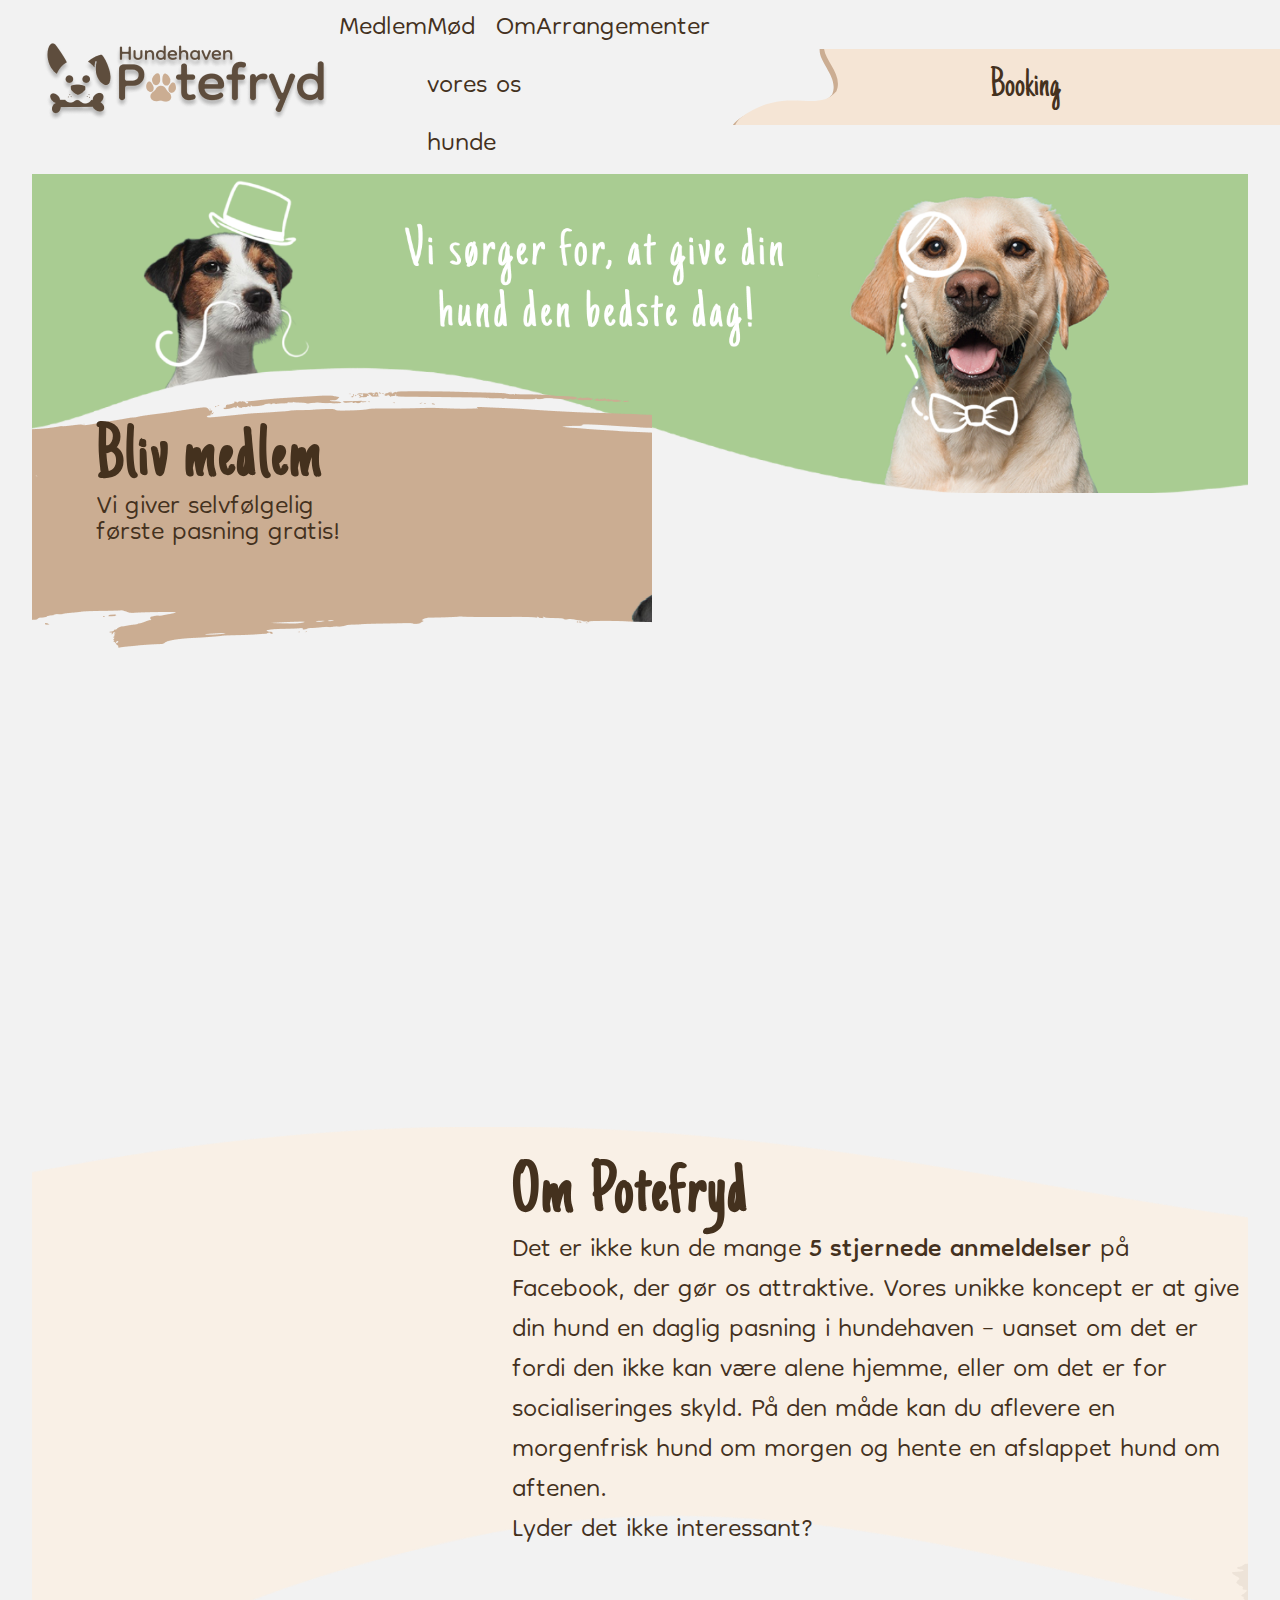
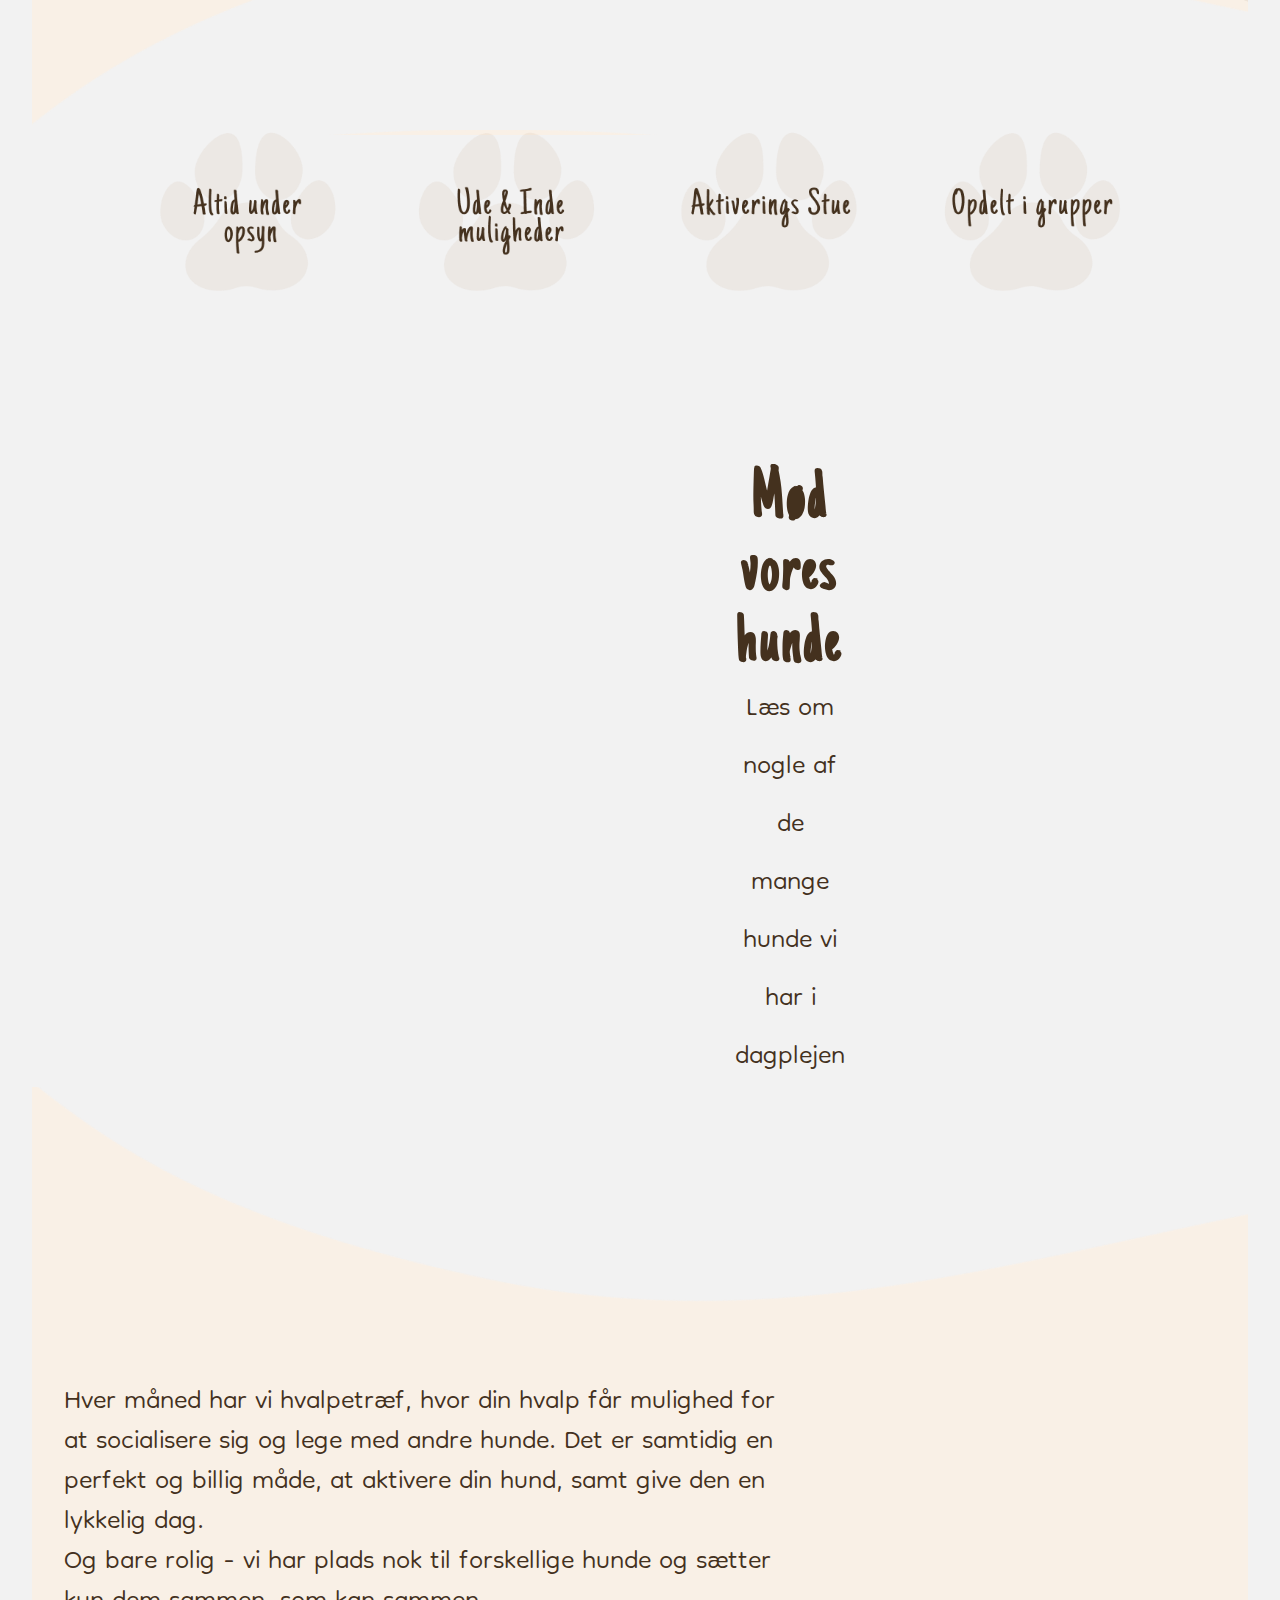
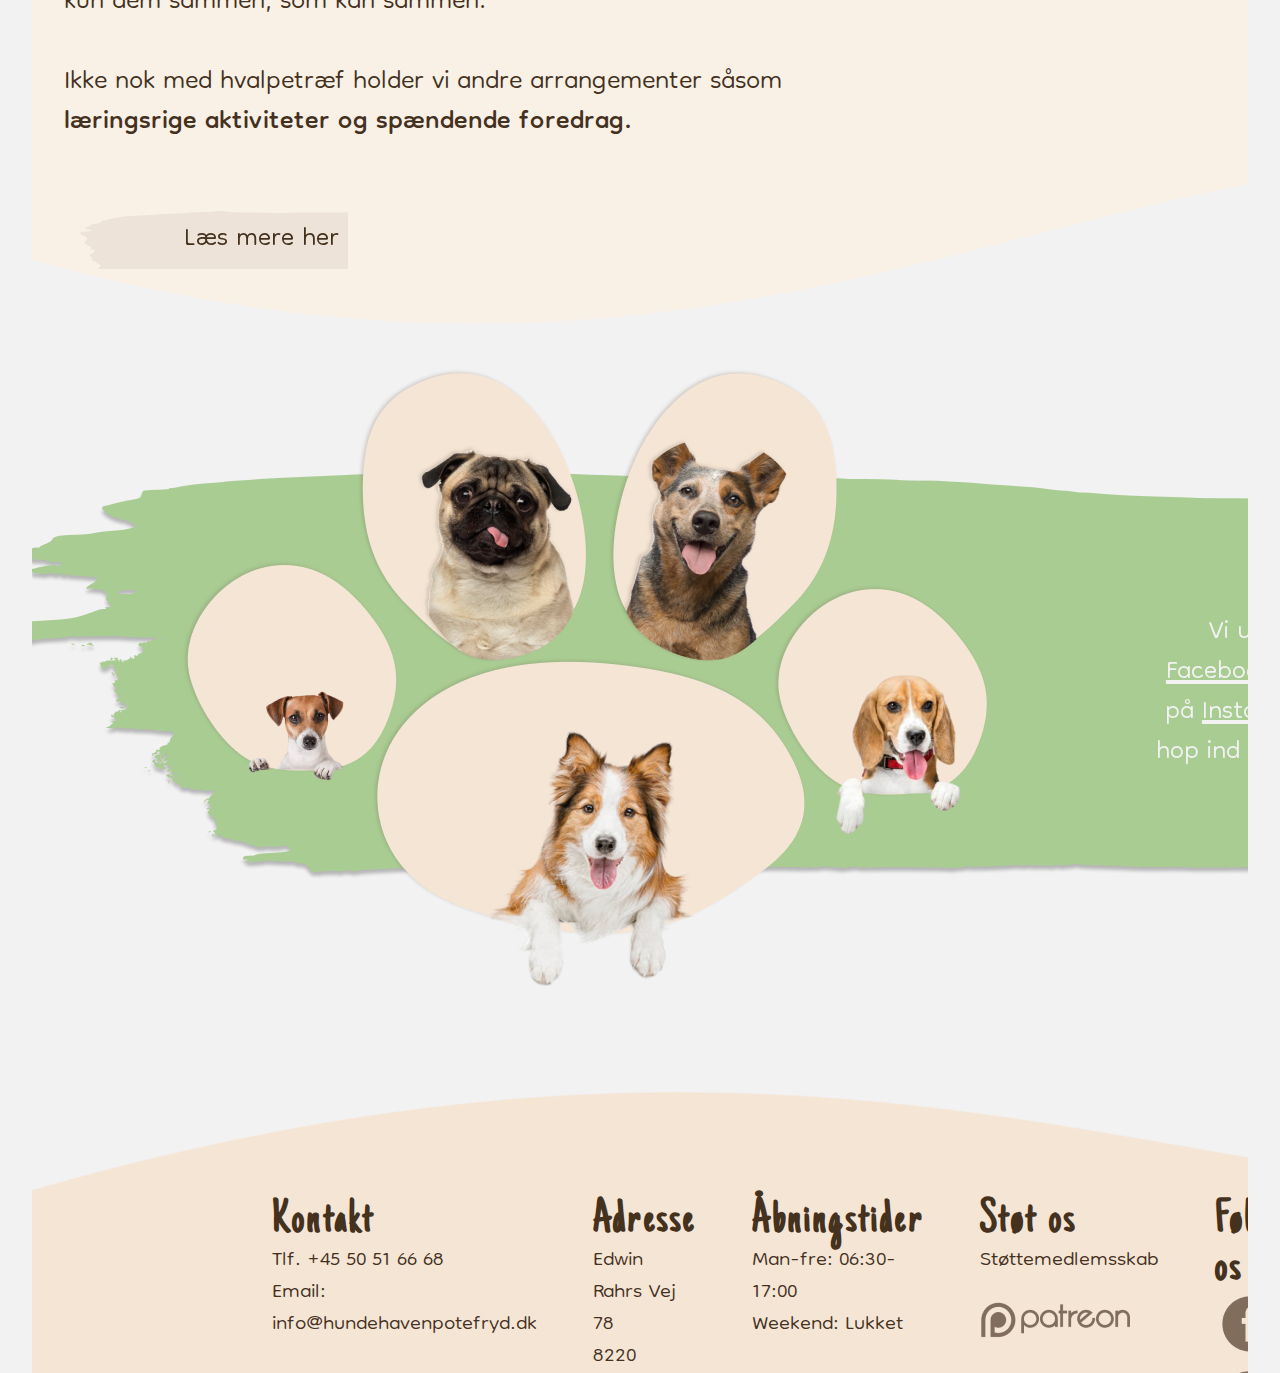
<file: index.html>
<!DOCTYPE html>
<html lang="da">

<head>
    <meta charset="UTF-8">
    <meta http-equiv="X-UA-Compatible" content="IE=edge">
    <meta name="viewport" content="width=device-width, initial-scale=1.0">
    <title>Hundehaven Potefryd</title>

    <link rel="apple-touch-icon" sizes="72x72" href="favicon/apple-touch-icon.png">
    <link rel="icon" type="image/png" sizes="32x32" href="favicon/favicon-32x32.png">
    <link rel="icon" type="image/png" sizes="16x16" href="favicon/favicon-16x16.png">
    <link rel="manifest" href="favicon/site.webmanifest">
    <link rel="mask-icon" href="favicon/safari-pinned-tab.svg" color="#5bbad5">
    <meta name="msapplication-TileColor" content="#da532c">
    <meta name="theme-color" content="#ffffff">

    <meta name="keywords"
        content="Hundehaven Potefryd, Hundedagpleje, Hundepasning, Hundepleje, Kæledyrspasning, Hundeomsorg, Leg og motion for hunde, Professionel hundepleje, Erfarne hundepassere, Kærlig pleje til din hund, Sikker og sjov dagpleje for hunde, Hundeopbevaring, Hundelegetid, Hundetræning, Aktiviteter for hunde, Socialisering af hunde, Pasning af små og store hunde, Tilsyn med hunde, Bekvem og pålidelig hundepasning, Højt kvalificeret personale, Glade og sunde hunde" />

    <meta name="description"
        content="Hundehaven Potefryd tilbyder professionel hundedagpleje og hundepleje. Vores erfarne hundepassere sikrer, at din hund får kærlig pleje, leg og motion. Vi tilbyder også hundetræning og socialisering af hunde. Kontakt os for sikker og sjov dagpleje til din hund!" />

    <link rel="stylesheet" href="ccs/fonts.css">
    <link rel="stylesheet" href="ccs/animations.css">
    <link rel="stylesheet" href="ccs/style.css">
    <script src="js/index.js" defer></script>
</head>

<body>

    <!-- Nav bar -->
    <header class="header" data-primaryHeader>
        <nav>
            <section class="header_inner">
                <aside>
                    <a href="index.html">
                        <img class="logo_img" src="img/Potefryd_logo.png" alt="Potefryd logo">
                    </a>
                </aside>

                <ul class="nav_list_elements">
                    <li>
                        <a href="side-ikke-fundet.html">Medlem</a>
                        <ul class="dropdown">
                            <li>
                                <a href="side-ikke-fundet.html">Oversigt af medlem/pris</a>
                                <a href="side-ikke-fundet.html">Betingelser</a>
                                <a href="side-ikke-fundet.html">Aftal et besøg</a>
                            </li>
                        </ul>
                    </li>
                    <li><a href="vores-hunde.html">Mød vores hunde</a>

                    </li>
                    <li><a href="side-ikke-fundet.html">Om os</a>
                        <ul class="dropdown">
                            <li>
                                <a href="side-ikke-fundet.html">Historien om Potefryd</a>
                                <a href="side-ikke-fundet.html">Ofte stillede spørgsmål</a>
                                <a href="side-ikke-fundet.html">Bliv frivillig</a>
                            </li>
                        </ul>
                    </li>
                    <li><a href="side-ikke-fundet.html">Arrangementer</a>
                        <ul class="dropdown">
                            <li>
                                <a href="side-ikke-fundet.html">Nyheder om Potefryd</a>
                                <a href="side-ikke-fundet.html">Kommende arrangementer</a>
                            </li>
                        </ul>
                    </li>
                </ul>
                <aside class="booking_link">
                    <ul>
                        <li><a target="_blank" href="https://doodle.com/poll/a4m3ch574c6p3upf#table">Booking</a></li>
                    </ul>
                </aside>
            </section>
        </nav>
    </header>

    <div class="wrapper">

        <section class="hero_section">
            <img src="img/hero-img.png" alt="Hero billede">

            <!-- Membership hero -->
            <article class="membership_container slide-in-left">
                <a href="side-ikke-fundet.html">
                    <section class="membership">
                        <h2>Bliv medlem</h2>
                        <p>Vi giver selvfølgelig første pasning gratis!</p>
                    </section>
                </a>
            </article>

            <!-- Booking hero -->
            <article class="booking_container customScrollInRight">
                <a target="_blank" href="https://doodle.com/poll/a4m3ch574c6p3upf#table">
                    <section class="booking_a_time">
                        <h2>Book en tid</h2>
                        <p>Se vores dag-til-dag kalender her</p>
                    </section>
                </a>
            </article>

        </section>

        <main>

            <!-- About Potefryd section -->
            <section class="about_Potefryd">
                <img class="customScrollInLeft custom_hover_img" src="img/om-potefryd.png" alt="Billede af person og en hund">

                <h2>Om Potefryd</h2>
                <p>Det er ikke kun de mange <strong>5 stjernede anmeldelser</strong> på Facebook, der gør os attraktive.
                    Vores unikke koncept er at give din hund en daglig pasning i hundehaven – uanset om det er fordi den
                    ikke kan være alene hjemme, eller om det er for socialiseringes skyld. På den måde kan du aflevere
                    en morgenfrisk hund om morgen og hente en afslappet hund om aftenen.
                    <br>
                    <span>Lyder det ikke interessant?</span>
                </p>

                <section class="cta-button">
                    <a href="om-Potefryd.html">
                        Læs mere her
                    </a>
                </section>
            </section>

            <!-- four facts about Potefryd -->
            <img class="four-facts-img" src="img/om-Potefryd-fire-facts.png" alt="Fire grunde til at vælge Potefryd">


            <!-- Meet our dogs -->
            <section class="meet-our-dogs">
                <img class="customScrollInLeft" src="img/meet-our-dogs-left.png" alt="Baggrund">

                <a href="vores-hunde.html">
                    <article>
                        <h2>Mød vores hunde</h2>
                        <p>Læs om nogle af de mange hunde vi har i dagplejen</p>
                    </article>
                </a>

                <img class="customScrollInRight" src="img/meet-our-dogs-right.png" alt="Baggrund">
            </section>


            <!-- events -->
            <section class="events" style="background-image: url('/img/begivenhed-baggrund.png'); background-repeat: no-repeat;">                
                <article>
                    <h2 class="customScrollInLeft">Hvalpetræf & andre spændende arrangementer</h2>
                    <p>Hver måned har vi hvalpetræf, hvor din hvalp får mulighed for at socialisere sig og lege med
                        andre hunde. Det er samtidig en perfekt og billig måde, at aktivere din hund, samt give den en
                        lykkelig dag.
                        <br>
                        Og bare rolig - vi har plads nok til forskellige hunde og sætter kun dem sammen, som kan sammen.
                        <br>
                        <br>
                        Ikke nok med hvalpetræf holder vi andre arrangementer såsom <strong>læringsrige aktiviteter og
                            spændende foredrag.</strong>
                    </p>
                </article>


                <aside class="event_images customScrollInRight">
                    <img class="custom_hover_img" src="img/begivenhed-oeverste-billede.png" alt="Billede af to hvalpe">
                    <img class="custom_hover_img" src="img/begivenhed-nederste-billede.png" alt="Billede af hund">
                </aside>

                <section class="cta-button">
                    <a href="om-Potefryd.html">
                        Læs mere her
                    </a>
                </section>

            </section>

            <!-- SoMe -->
            <section class="SoMe-container">
                <aside>
                    <h2 class="customScrollInRight">Følg os på sociale medier!</h2>
                    <p>Vi uploader dagligt på <a target="_blank" href="#">Facebook</a>, men er også aktive på <a
                            target="_blank" href="#">Instagram</a> og <a target="_blank" href="#">YouTube</a>. Så hop
                        ind og få et indblik i vores i hverdag!</p>
                </aside>
            </section>
        </main>

        <aside data-open-close-footer-button class="footer-paw-button-container">
            <img src="img/footer-pote-knap.png" alt="Knap til at åbne footeren til at læse flere informationer">
        </aside>

        <footer data-footer-container>
            <div class="footer_wrapper">
                <section>
                    <h3>Kontakt</h3>
                    <a href="tel:+4550516668">Tlf. +45 50 51 66 68</a>
                    <br>
                    <a href="mailto:info@hundehavenpotefryd.dk">Email: <br> info@hundehavenpotefryd.dk</a>
                </section>
                <section>
                    <h3>Adresse</h3>
                    <p>Edwin Rahrs Vej 78</p>
                    <p>8220 Brabrand</p>
                    <br>
                    <p>CVR 40745939</p>
                </section>
                <section>
                    <h3>Åbningstider</h3>
                    <p>Man-fre: 06:30-17:00</p>
                    <p>Weekend: Lukket</p>
                </section>

                <article class="footer_wrapper_right">
                    <section>
                        <h3>Støt os</h3>
                        <a href="side-ikke-fundet.html">Støttemedlemsskab</a>
                        <br>
                        <a target="_blank" href="#">
                            <img src="/img/Patreon-ikon.png" alt="Patreon logo">
                        </a>
                    </section>
                    <section>
                        <h3>Følg os</h3>
                        <div class="SoMe_icons">
                            <a target="_blank" href="#">
                                <img src="/img/Facebook-ikon.png" alt="Patreon logo">
                            </a>
                            <a target="_blank" href="#">
                                <img src="/img/Instagram-ikon.png" alt="Patreon logo">
                            </a>
                            <a target="_blank" href="#">
                                <img src="/img/YouTube-ikon.png" alt="Patreon logo">
                            </a>
                        </div>
                    </section>
                </article>
            </div>

        </footer>


    </div>
</body>

</html>
</file>
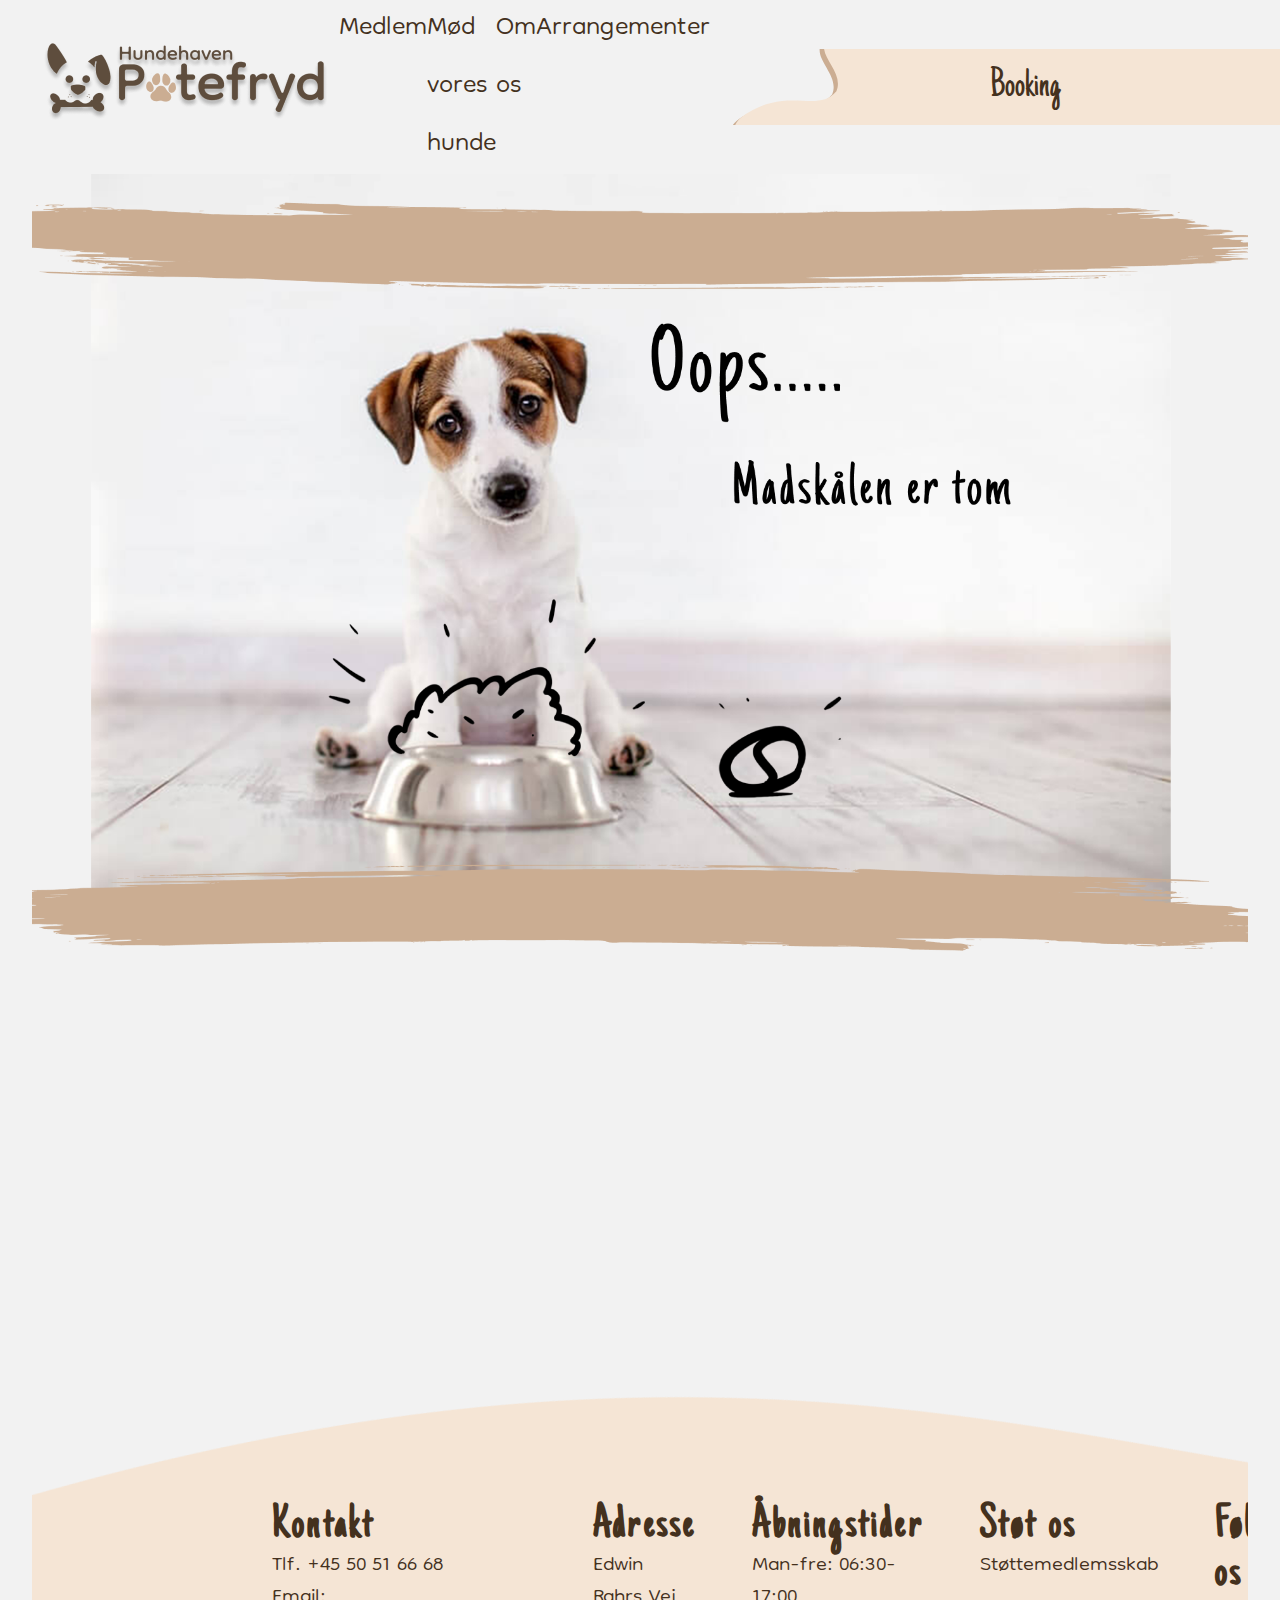
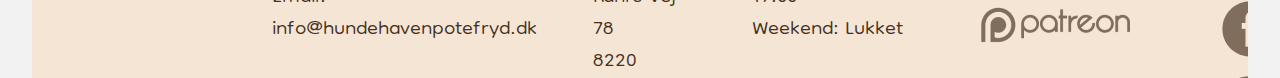
<file: side-ikke-fundet.html>
<!DOCTYPE html>
<html lang="da">

<head>
    <meta charset="UTF-8">
    <meta http-equiv="X-UA-Compatible" content="IE=edge">
    <meta name="viewport" content="width=device-width, initial-scale=1.0">
    <title>Hundehaven Potefryd</title>

    <link rel="apple-touch-icon" sizes="72x72" href="favicon/apple-touch-icon.png">
    <link rel="icon" type="image/png" sizes="32x32" href="favicon/favicon-32x32.png">
    <link rel="icon" type="image/png" sizes="16x16" href="favicon/favicon-16x16.png">
    <link rel="manifest" href="favicon/site.webmanifest">
    <link rel="mask-icon" href="favicon/safari-pinned-tab.svg" color="#5bbad5">
    <meta name="msapplication-TileColor" content="#da532c">
    <meta name="theme-color" content="#ffffff">

    <meta name="keywords"
        content="Hundehaven Potefryd, Hundedagpleje, Hundepasning, Hundepleje, Kæledyrspasning, Hundeomsorg, Leg og motion for hunde, Professionel hundepleje, Erfarne hundepassere, Kærlig pleje til din hund, Sikker og sjov dagpleje for hunde, Hundeopbevaring, Hundelegetid, Hundetræning, Aktiviteter for hunde, Socialisering af hunde, Pasning af små og store hunde, Tilsyn med hunde, Bekvem og pålidelig hundepasning, Højt kvalificeret personale, Glade og sunde hunde" />

    <meta name="description"
        content="Hundehaven Potefryd tilbyder professionel hundedagpleje og hundepleje. Vores erfarne hundepassere sikrer, at din hund får kærlig pleje, leg og motion. Vi tilbyder også hundetræning og socialisering af hunde. Kontakt os for sikker og sjov dagpleje til din hund!" />

    <link rel="stylesheet" href="ccs/fonts.css">
    <link rel="stylesheet" href="ccs/animations.css">
    <link rel="stylesheet" href="ccs/style.css">
    <script src="js/index.js" defer></script>
</head>

<body>
    <!-- Nav bar -->
    <header class="header" data-primaryHeader>
        <nav>
            <section class="header_inner">
                <aside>
                    <a href="index.html">
                        <img class="logo_img" src="img/Potefryd_logo.png" alt="Potefryd logo">
                    </a>
                </aside>

                <ul class="nav_list_elements">
                    <li>
                        <a href="#">Medlem</a>
                        <ul class="dropdown">
                            <li>
                                <a href="#">Oversigt af medlem/pris</a>
                                <a href="#">Betingelser</a>
                                <a href="#">Aftal et besøg</a>
                            </li>
                        </ul>
                    </li>
                    <li><a href="vores-hunde.html">Mød vores hunde</a>

                    </li>
                    <li><a href="#">Om os</a>
                        <ul class="dropdown">
                            <li>
                                <a href="#">Historien om Potefryd</a>
                                <a href="#">Ofte stillede spørgsmål</a>
                                <a href="#">Bliv frivillig</a>
                            </li>
                        </ul>
                    </li>
                    <li><a href="#">Arrangementer</a>
                        <ul class="dropdown">
                            <li>
                                <a href="#">Nyheder om Potefryd</a>
                                <a href="#">Kommende arrangementer</a>
                            </li>
                        </ul>
                    </li>
                </ul>
                <aside class="booking_link">
                    <ul>
                        <li><a href="https://doodle.com/poll/a4m3ch574c6p3upf#table">Booking</a></li>
                    </ul>
                </aside>
            </section>
        </nav>
    </header>
    
    <div class="wrapper">

        <main class="error-404-img-container">
            <img class="error-404-img" src="img/fejl-404-side.png" alt="Billede af en hund med tom madskål, fordi at siden ikke eksisterer">
        </main>

        <footer>
            <div class="footer_wrapper">
                <section>
                    <h3>Kontakt</h3>
                    <a href="tel:+4550516668">Tlf. +45 50 51 66 68</a>
                    <br>
                    <a href="mailto:info@hundehavenpotefryd.dk">Email: <br> info@hundehavenpotefryd.dk</a>
                </section>
                <section>
                    <h3>Adresse</h3>
                    <p>Edwin Rahrs Vej 78</p>
                    <p>8220 Brabrand</p>
                    <br>
                    <p>CVR 40745939</p>
                </section>
                <section>
                    <h3>Åbningstider</h3>
                    <p>Man-fre: 06:30-17:00</p>
                    <p>Weekend: Lukket</p>
                </section>

                <article class="footer_wrapper_right">
                    <section>
                        <h3>Støt os</h3>
                        <a href="#">Støttemedlemsskab</a>
                        <br>
                        <a target="_blank" href="#">
                            <img src="/img/Patreon-ikon.png" alt="Patreon logo">
                        </a>
                    </section>
                    <section>
                        <h3>Følg os</h3>
                        <div class="SoMe_icons">
                            <a target="_blank" href="#">
                                <img src="/img/Facebook-ikon.png" alt="Patreon logo">
                            </a>
                            <a target="_blank" href="#">
                                <img src="/img/Instagram-ikon.png" alt="Patreon logo">
                            </a>
                            <a target="_blank" href="#">
                                <img src="/img/YouTube-ikon.png" alt="Patreon logo">
                            </a>
                        </div>
                    </section>
                </article>
            </div>

        </footer>
    </div>



</body>

</html>
</file>
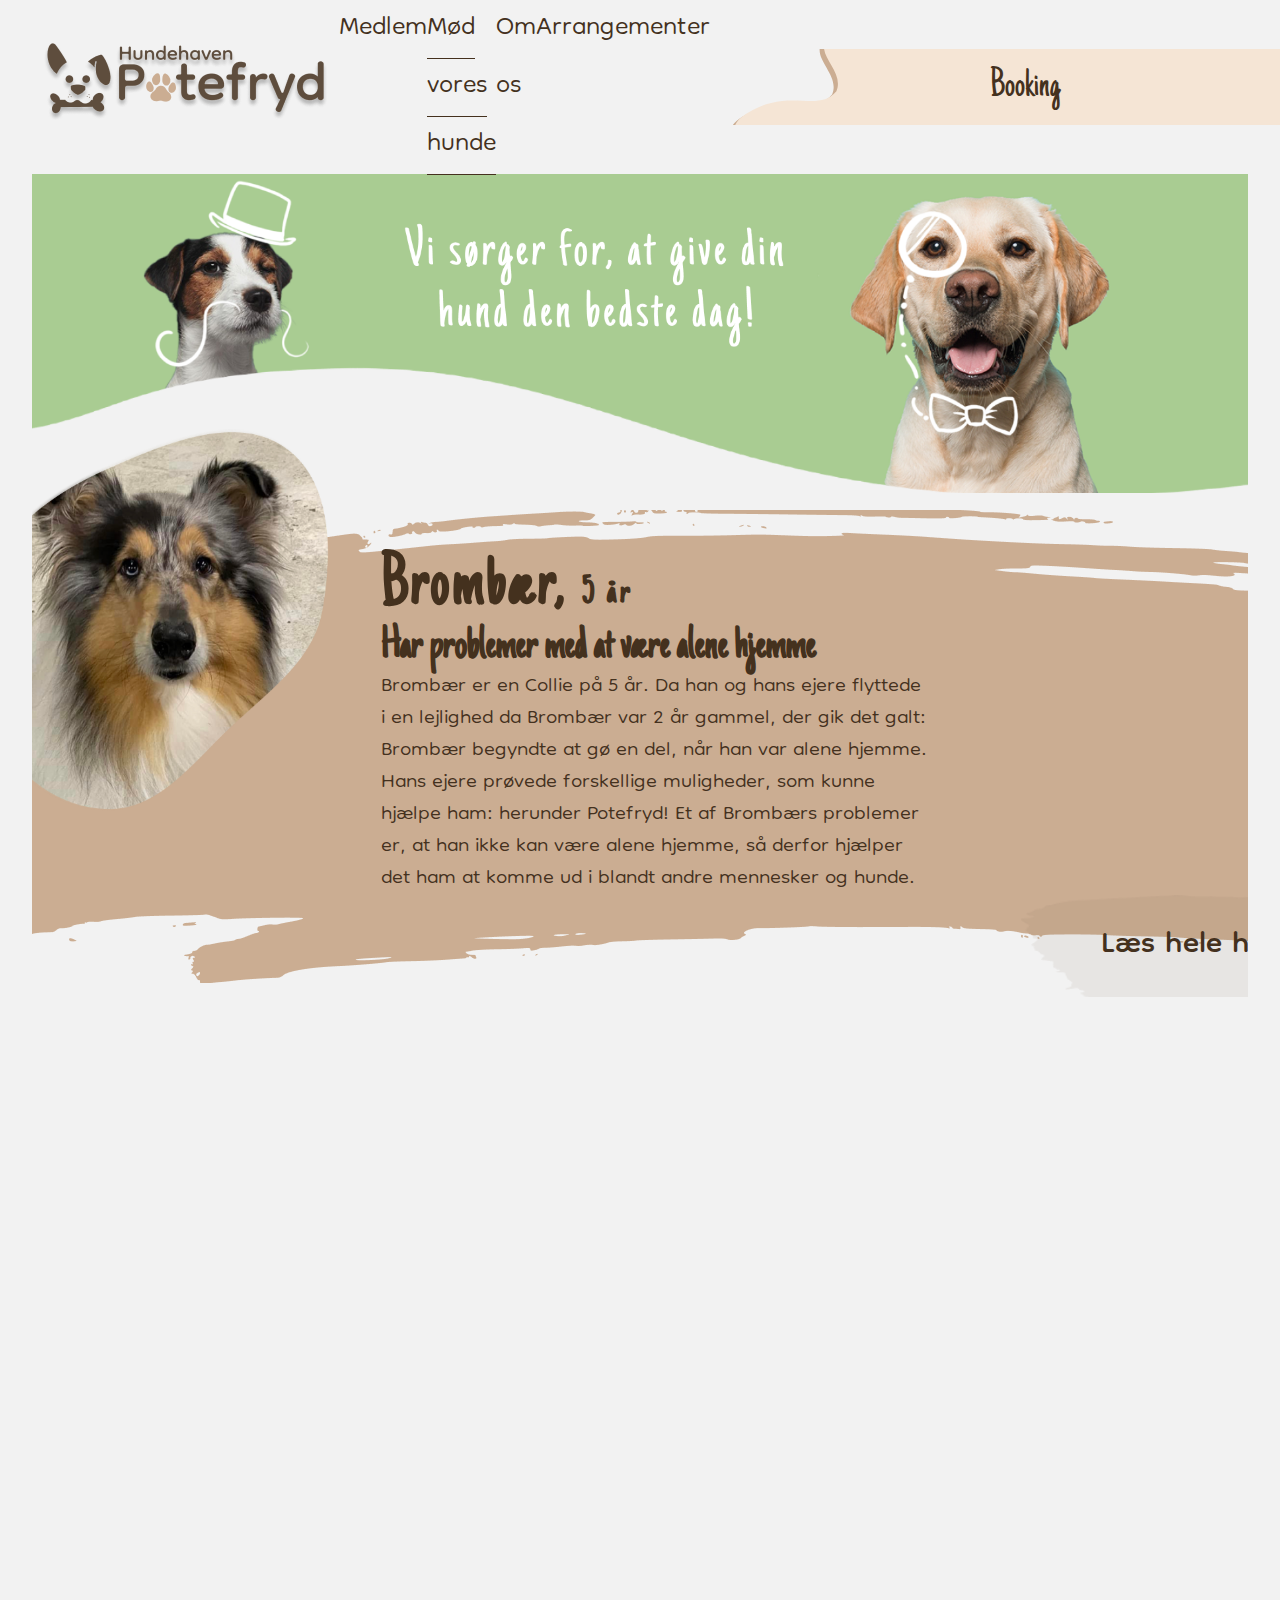
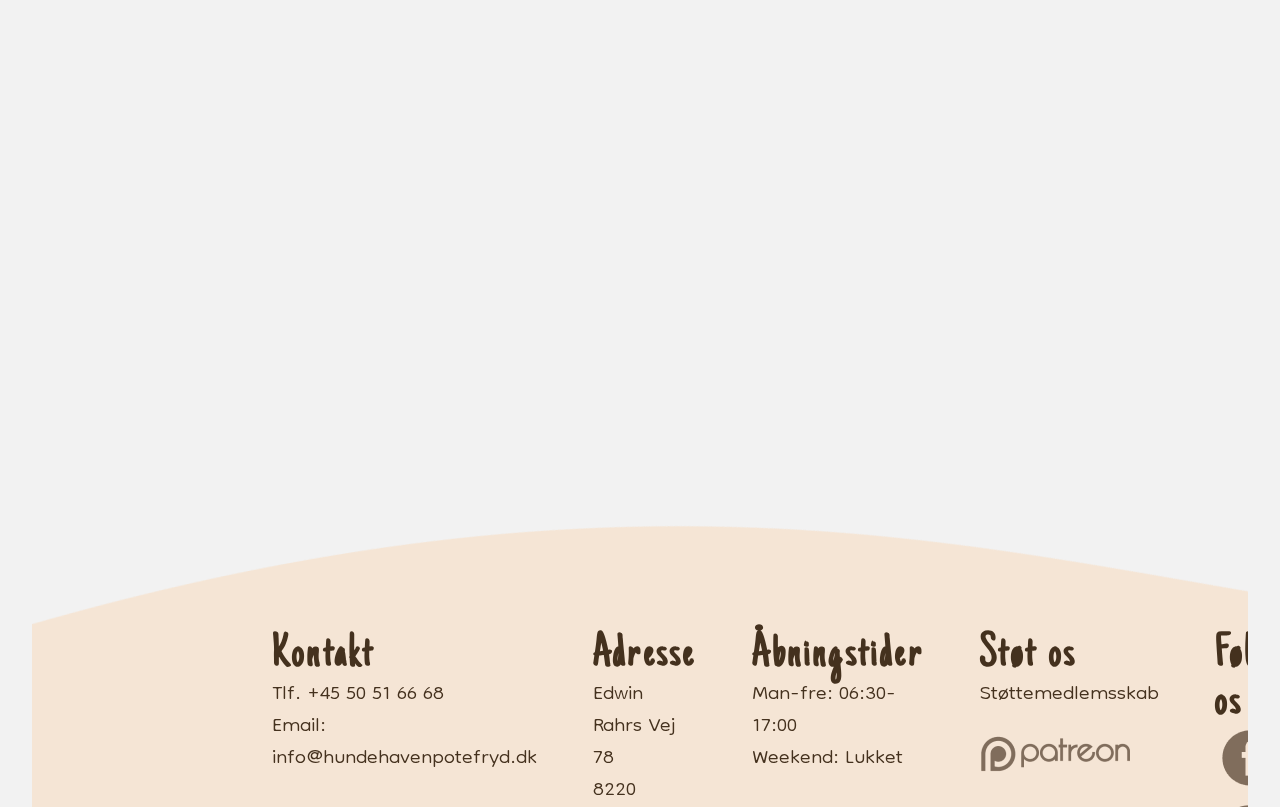
<file: vores-hunde.html>
<!DOCTYPE html>
<html lang="da">

<head>
    <meta charset="UTF-8">
    <meta http-equiv="X-UA-Compatible" content="IE=edge">
    <meta name="viewport" content="width=device-width, initial-scale=1.0">
    <title>Mød vores hunde</title>

    <link rel="apple-touch-icon" sizes="72x72" href="favicon/apple-touch-icon.png">
    <link rel="icon" type="image/png" sizes="32x32" href="favicon/favicon-32x32.png">
    <link rel="icon" type="image/png" sizes="16x16" href="favicon/favicon-16x16.png">
    <link rel="manifest" href="favicon/site.webmanifest">
    <link rel="mask-icon" href="favicon/safari-pinned-tab.svg" color="#5bbad5">
    <meta name="msapplication-TileColor" content="#da532c">
    <meta name="theme-color" content="#ffffff">

    <meta name="keywords"
        content="Hundehaven Potefryd, Hundedagpleje, Hundepasning, Hundepleje, Kæledyrspasning, Hundeomsorg, Leg og motion for hunde, Professionel hundepleje, Erfarne hundepassere, Kærlig pleje til din hund, Sikker og sjov dagpleje for hunde, Hundeopbevaring, Hundelegetid, Hundetræning, Aktiviteter for hunde, Socialisering af hunde, Pasning af små og store hunde, Tilsyn med hunde, Bekvem og pålidelig hundepasning, Højt kvalificeret personale, Glade og sunde hunde" />

    <meta name="description"
        content="Hundehaven Potefryd tilbyder professionel hundedagpleje og hundepleje. Vores erfarne hundepassere sikrer, at din hund får kærlig pleje, leg og motion. Vi tilbyder også hundetræning og socialisering af hunde. Kontakt os for sikker og sjov dagpleje til din hund!" />

    <link rel="stylesheet" href="ccs/fonts.css">
    <link rel="stylesheet" href="ccs/animations.css">
    <link rel="stylesheet" href="ccs/style.css">
    <link rel="stylesheet" href="ccs/vores-hunde.css">
    <script src="js/index.js" defer></script>


</head>

<body>

    <!-- Nav bar -->
    <header class="header" data-primaryHeader>
        <nav>
            <section class="header_inner">
                <aside>
                    <a href="index.html">
                        <img class="logo_img" src="img/Potefryd_logo.png" alt="Potefryd logo">
                    </a>
                </aside>

                <ul class="nav_list_elements">
                    <li>
                        <a href="side-ikke-fundet.html">Medlem</a>
                        <ul class="dropdown">
                            <li>
                                <a href="side-ikke-fundet.html">Oversigt af medlem/pris</a>
                                <a href="side-ikke-fundet.html">Betingelser</a>
                                <a href="side-ikke-fundet.html">Aftal et besøg</a>
                            </li>
                        </ul>
                    </li>
                    <li><a class="active_page_in_nav" href="#">Mød vores hunde</a>

                    </li>
                    <li><a href="side-ikke-fundet.html">Om os</a>
                        <ul class="dropdown">
                            <li>
                                <a href="side-ikke-fundet.html">Historien om Potefryd</a>
                                <a href="side-ikke-fundet.html">Ofte stillede spørgsmål</a>
                                <a href="side-ikke-fundet.html">Bliv frivillig</a>
                            </li>
                        </ul>
                    </li>
                    <li><a href="side-ikke-fundet.html">Arrangementer</a>
                        <ul class="dropdown">
                            <li>
                                <a href="side-ikke-fundet.html">Nyheder om Potefryd</a>
                                <a href="side-ikke-fundet.html">Kommende arrangementer</a>
                            </li>
                        </ul>
                    </li>
                </ul>
                <aside class="booking_link">
                    <ul>
                        <li><a target="_blank" href="https://doodle.com/poll/a4m3ch574c6p3upf#table">Booking</a></li>
                    </ul>
                </aside>
            </section>
        </nav>
    </header>

    <div class="wrapper">

        <section class="hero_section">
            <img src="img/hero-img.png" alt="Hero billede">
        </section>

        <main>
            <section class="left-dog-container">
                <img class="custom_hover_img" src="img/vores-hunde-brombaer.png" alt="Billede af hunden Brombær">
                <article class="left-dog-content">
                    <h2>Brombær, <span>5 år</span></h2>
                    <h3>Har problemer med at være alene hjemme</h3>
                    <article>
                        <p>Brombær er en Collie på 5 år. Da han og hans ejere flyttede i en lejlighed da Brombær var 2
                            år gammel, der gik det galt: Brombær begyndte at gø en del, når han var alene hjemme. Hans
                            ejere prøvede forskellige muligheder, som kunne hjælpe ham: herunder Potefryd! Et af
                            Brombærs problemer er, at han ikke kan være alene hjemme, så derfor hjælper det ham at komme
                            ud i blandt andre mennesker og hunde.</p>
                    </article>
                    <button class="read-more-button-brombaer" data-read-more-brombaer>Læs hele historien her</button>
                </article>
            </section>

            <section class="right-dog-container customScrollInRight">
                <article class="right-dog-content">
                    <h2>Hank, <span>13 uger</span></h2>
                    <h3>Skal have gode erfaringer med andre hunde</h3>
                    <article>
                        <p>Hank er en Old English Bulldog hvalp på 13 uger - og det er hans første dag hos Potefryd!
                            Hank er ikke så gammel endnu, så hans ejere synes det kunne være en god idé at give ham gode
                            erfaringer sammen med andre hunde, allerede fra hvalp af.
                            Hank har på sin første dag leget en del med de store hunde, og det kommer han til at blive
                            ved med.</p>
                    </article>
                    <button class="read-more-button-hank">Læs hele historien her</button>
                </article>
                <img class="custom_hover_img" src="img/vores-hunde-hank.png" alt="Billede af hunden Hank">
            </section>

            <section class="left-dog-container customScrollInLeft">
                <img class="custom_hover_img" src="img/vores-hunde-max.png" alt="Billede af hunden Max">
                <article class="left-dog-content">
                    <h2>Max, <span>1 år</span></h2>
                    <h3>Trænger til mere socialisering i hverdagen</h3>
                    <article>
                        <p>Max er en schæfer/labrador blanding og han er lidt over et år og han har været hos Potefryd
                            siden han var 6-8 måneder gammel. Hans ejere synes det er fedt at have mulighed for at få
                            Max socialiseret, da de bor ude på landet, hvor der ikke sker så meget. Max’s ejere har lige
                            fået en baby, så derfor hjælper det både Max og dem, at han får brugt alt sin energi sammen
                            med en masse legekammerater hos Potefryd.</p>
                    </article>
                    <button class="read-more-button-max">Læs hele historien her</button>
                </article>
            </section>

        </main>

        <footer data-footer-container>
            <div class="footer_wrapper">
                <section>
                    <h3>Kontakt</h3>
                    <a href="tel:+4550516668">Tlf. +45 50 51 66 68</a>
                    <br>
                    <a href="mailto:info@hundehavenpotefryd.dk">Email: <br> info@hundehavenpotefryd.dk</a>
                </section>
                <section>
                    <h3>Adresse</h3>
                    <p>Edwin Rahrs Vej 78</p>
                    <p>8220 Brabrand</p>
                    <br>
                    <p>CVR 40745939</p>
                </section>
                <section>
                    <h3>Åbningstider</h3>
                    <p>Man-fre: 06:30-17:00</p>
                    <p>Weekend: Lukket</p>
                </section>

                <article class="footer_wrapper_right">
                    <section>
                        <h3>Støt os</h3>
                        <a href="side-ikke-fundet.html">Støttemedlemsskab</a>
                        <br>
                        <a target="_blank" href="#">
                            <img src="/img/Patreon-ikon.png" alt="Patreon logo">
                        </a>
                    </section>
                    <section>
                        <h3>Følg os</h3>
                        <div class="SoMe_icons">
                            <a target="_blank" href="#">
                                <img src="/img/Facebook-ikon.png" alt="Patreon logo">
                            </a>
                            <a target="_blank" href="#">
                                <img src="/img/Instagram-ikon.png" alt="Patreon logo">
                            </a>
                            <a target="_blank" href="#">
                                <img src="/img/YouTube-ikon.png" alt="Patreon logo">
                            </a>
                        </div>
                    </section>
                </article>
            </div>

        </footer>

        <!-- overlay Brombær -->
        <dialog class="overlay_wrapper" data-modal>
            <section class="popup" data-pop-up-overlay>
                <button class="close-btn" data-close-pop-up-overlay>Luk historien om Brombær</button>

                <img class="pop_up_hero_img" src="img/brombaer-overlay-hero.png" alt="Billeder af hunden Brombær">

                <section class="first_content_popup">
                    <img class="custom_hover_img" src="/img/brombaer-overlay-oeverste-billede.png" alt="Billede af hunden Brombær">
                    <p>Brombær er en Collie på 5 år. Brombær bor hos sine ejere, som har haft ham siden han var 4
                        måneder gammel. Først boede Brombær og hans ejere hos hans ejeres forældre og det fungerede
                        rigtig godt! Men så flyttede han og hans ejere i en lejlighed da Brombær var 2 år gammel, og dér
                        gik det galt: Brombær begyndte at gø en del, når han var alene hjemme. Og det generede deres
                        naboer, som fortalte det til hans ejere.</p>
                </section>
                <img class="first_content_divider" src="/img/brombaer-overlay-foerste-adskillelse.png"
                    alt="Billede af en streg med hundepoter, der fører videre til næste sektion">

                <section class="second_content_popup">
                    <p>Hans ejere prøvede forskellige muligheder, som kunne hjælpe ham: herunder Potefryd! <br> Et af
                        Brombærs problemer er, at han ikke kan være alene hjemme, så derfor hjælper det ham at komme ud
                        i blandt andre mennesker og hunde.</p>
                    <img class="custom_hover_img" src="/img/brombaer-overlay-billede-to.png" alt="Billede af hunden Brombær">
                </section>

                <img class="second_content_divider" src="/img/brombaer-overlay-anden-adskillelse.png"
                    alt="Billede af en streg med hundepoter, der fører videre til næste sektion">

                <section class="third_content_popup">
                    <img class="custom_hover_img" src="/img/brombaer-og-solvej-overlay-billede-tre.png"
                        alt="Billede af hundene Brombær og Solvej">
                    <p>Hos Potefryd har Brombær en god ven der hedder Solvej - og Solvej er en labrador! De leger altid
                        sammen, når de begge er i dagpleje! Derudover passer Brombær godt sammen med de mindre hunde -
                        også selvom de nogle gange leger lidt for vildt til hans smag.</p>
                </section>

                <img class="third_content_divider" src="img/brombaer-overlay-tredje-adskillelse.png"
                    alt="Billede af en streg med hundepoter, der fører videre til næste sektion">

                <section class="fourth_content_popup">
                    <p>Selvom Brombær stadig er stresset og gør en del, når han er af sted, hjælper det at han får mere
                        socialisering og aktivering ude hos Potefryd - Brombær kommer altid hjem træt og afslappet
                        derfra, modsat til hvis han havde været alene hjemme hele dagen.</p>
                    <img class="custom_hover_img" src="/img/brombaer-overlay-billede-fire.png" alt="Billede af hundene Brombær og Solvej">
                    <aside class="read_about_Potefryd_container">
                        <a class="read_about_Potefryd_link" href="side-ikke-fundet.html">Læs mere om Potefryd her</a>
                    </aside>
                </section>




            </section>
        </dialog>


    </div>
</body>

</html>
</file>
<file: ccs/fonts.css>
/* made with
https://gwfh.mranftl.com/fonts/
and
https://www.youtube.com/watch?v=zK-yy6C2Nck&ab_channel=KevinPowell
*/


/* dongle-300 - latin */
@font-face {
    font-display: swap; /* Check https://developer.mozilla.org/en-US/docs/Web/CSS/@font-face/font-display for other options. */
    font-family: 'Dongle';
    font-style: normal;
    font-weight: 300;
    src: url('../fonts/dongle-v9-latin-300.eot'); /* IE9 Compat Modes */
    src: url('../fonts/dongle-v9-latin-300.eot?#iefix') format('embedded-opentype'), /* IE6-IE8 */
         url('../fonts/dongle-v9-latin-300.woff2') format('woff2'), /* Super Modern Browsers */
         url('../fonts/dongle-v9-latin-300.woff') format('woff'), /* Modern Browsers */
         url('../fonts/dongle-v9-latin-300.ttf') format('truetype'), /* Safari, Android, iOS */
         url('../fonts/dongle-v9-latin-300.svg#Dongle') format('svg'); /* Legacy iOS */
  }
  /* dongle-regular - latin */
  @font-face {
    font-display: swap; /* Check https://developer.mozilla.org/en-US/docs/Web/CSS/@font-face/font-display for other options. */
    font-family: 'Dongle';
    font-style: normal;
    font-weight: 400;
    src: url('../fonts/dongle-v9-latin-regular.eot'); /* IE9 Compat Modes */
    src: url('../fonts/dongle-v9-latin-regular.eot?#iefix') format('embedded-opentype'), /* IE6-IE8 */
         url('../fonts/dongle-v9-latin-regular.woff2') format('woff2'), /* Super Modern Browsers */
         url('../fonts/dongle-v9-latin-regular.woff') format('woff'), /* Modern Browsers */
         url('../fonts/dongle-v9-latin-regular.ttf') format('truetype'), /* Safari, Android, iOS */
         url('../fonts/dongle-v9-latin-regular.svg#Dongle') format('svg'); /* Legacy iOS */
  }
  /* dongle-700 - latin */
  @font-face {
    font-display: swap; /* Check https://developer.mozilla.org/en-US/docs/Web/CSS/@font-face/font-display for other options. */
    font-family: 'Dongle';
    font-style: normal;
    font-weight: 700;
    src: url('../fonts/dongle-v9-latin-700.eot'); /* IE9 Compat Modes */
    src: url('../fonts/dongle-v9-latin-700.eot?#iefix') format('embedded-opentype'), /* IE6-IE8 */
         url('../fonts/dongle-v9-latin-700.woff2') format('woff2'), /* Super Modern Browsers */
         url('../fonts/dongle-v9-latin-700.woff') format('woff'), /* Modern Browsers */
         url('../fonts/dongle-v9-latin-700.ttf') format('truetype'), /* Safari, Android, iOS */
         url('../fonts/dongle-v9-latin-700.svg#Dongle') format('svg'); /* Legacy iOS */
  }

  /* just-another-hand-regular - latin */
@font-face {
    font-display: swap; /* Check https://developer.mozilla.org/en-US/docs/Web/CSS/@font-face/font-display for other options. */
    font-family: 'Just Another Hand';
    font-style: normal;
    font-weight: 400;
    src: url('../fonts/just-another-hand-v19-latin-regular.eot'); /* IE9 Compat Modes */
    src: url('../fonts/just-another-hand-v19-latin-regular.eot?#iefix') format('embedded-opentype'), /* IE6-IE8 */
         url('../fonts/just-another-hand-v19-latin-regular.woff2') format('woff2'), /* Super Modern Browsers */
         url('../fonts/just-another-hand-v19-latin-regular.woff') format('woff'), /* Modern Browsers */
         url('../fonts/just-another-hand-v19-latin-regular.ttf') format('truetype'), /* Safari, Android, iOS */
         url('../fonts/just-another-hand-v19-latin-regular.svg#JustAnotherHand') format('svg'); /* Legacy iOS */
  }
</file>
<file: ccs/animations.css>
/* Animations made by animista.net */

.slide-in-left {
	-webkit-animation: slide-in-left 1.5s cubic-bezier(0.250, 0.460, 0.450, 0.940) both;
	        animation: slide-in-left 1.5s cubic-bezier(0.250, 0.460, 0.450, 0.940) both;
}

.slide-in-right {
	-webkit-animation: slide-in-right 1.5s cubic-bezier(0.250, 0.460, 0.450, 0.940) both;
	        animation: slide-in-right 1.5s cubic-bezier(0.250, 0.460, 0.450, 0.940) both;
}


/* ----------------------------------------------
 * Generated by Animista on 2023-5-23 13:30:38
 * Licensed under FreeBSD License.
 * See http://animista.net/license for more info. 
 * w: http://animista.net, t: @cssanimista
 * ---------------------------------------------- */

/**
 * ----------------------------------------
 * animation slide-in-left
 * ----------------------------------------
 */
 @-webkit-keyframes slide-in-left {
    0% {
      -webkit-transform: translateX(-1000px);
              transform: translateX(-1000px);
      opacity: 0;
    }
    100% {
      -webkit-transform: translateX(0);
              transform: translateX(0);
      opacity: 1;
    }
  }
  @keyframes slide-in-left {
    0% {
      -webkit-transform: translateX(-1000px);
              transform: translateX(-1000px);
      opacity: 0;
    }
    100% {
      -webkit-transform: translateX(0);
              transform: translateX(0);
      opacity: 1;
    }
  }
  
  /* ----------------------------------------------
 * Generated by Animista on 2023-5-23 13:32:20
 * Licensed under FreeBSD License.
 * See http://animista.net/license for more info. 
 * w: http://animista.net, t: @cssanimista
 * ---------------------------------------------- */

/**
 * ----------------------------------------
 * animation slide-in-right
 * ----------------------------------------
 */
@-webkit-keyframes slide-in-right {
    0% {
      -webkit-transform: translateX(1000px);
              transform: translateX(1000px);
      opacity: 0;
    }
    100% {
      -webkit-transform: translateX(0);
              transform: translateX(0);
      opacity: 1;
    }
  }
  @keyframes slide-in-right {
    0% {
      -webkit-transform: translateX(1000px);
              transform: translateX(1000px);
      opacity: 0;
    }
    100% {
      -webkit-transform: translateX(0);
              transform: translateX(0);
      opacity: 1;
    }
  }
</file>
<file: ccs/style.css>
:root {
    --backgroundColor: #f2f2f2;
    --text: #44311E;
    --white: #f2f2f2;
    --brown: #44311E;
}

/* error-404-page */
.error-404-img-container {
    display: grid;
    height: 50em;
    margin-bottom: 25rem;
}

.error-404-img {
    width: 100%;
}

/* pre styling */

*,
*:before,
*:after {
    box-sizing: border-box;
    margin: 0;
    padding: 0;
}

body {
    background-color: var(--backgroundColor);
    color: var(--text);
    font-family: 'Dongle', sans-serif;
    font-weight: 300;
}

h2 {
    font-family: "Just Another Hand";
    letter-spacing: 0.2rem;
    font-size: 4.5rem;
}

.active_page_in_nav {
    border-bottom: 1px solid var(--brown) ;
}


.wrapper {
    width: 95%;
    margin-inline: auto;
    overflow: hidden;
}

.cta-button {
    width: 22%;
    background-image: url("../img/button-background-img.png");
    object-fit: contain;
    background-repeat: no-repeat;
}

.cta-button a {
    font-size: 2.5rem;
    text-decoration: none;
    color: var(--text);
}

/* combing animista.net animations with custom classes */

.customScrollInRight {
    opacity: 0;
}

.customScrollInLeft {
    opacity: 0;
}

.customScrollInRight.active {
    opacity: 1;
    -webkit-animation: slide-in-right 1.5s cubic-bezier(0.250, 0.460, 0.450, 0.940) both;
	        animation: slide-in-right 1.5s cubic-bezier(0.250, 0.460, 0.450, 0.940) both;
}

.customScrollInLeft.active {
    opacity: 1;
    -webkit-animation: slide-in-left 1.5s cubic-bezier(0.250, 0.460, 0.450, 0.940) both;
	        animation: slide-in-left 1.5s cubic-bezier(0.250, 0.460, 0.450, 0.940) both;
}


.custom_hover_img {
    transition: all 500ms;
}

.custom_hover_img:hover {
    scale: 1.05;
}

button {
    transition: all 500ms;
}

button:hover {
    scale: 1.05;
}

a {
    transition: all 500ms;
}

a:hover {
    scale: 1.05;
}

/* styling of nav bar */

/* box-shadow made with
https://cssgenerator.org/box-shadow-css-generator.html
*/
.header.sticking {
    box-shadow: 0px 5px 15px 0px rgba(0, 0, 0, 0.2);
}

.header {
    position: sticky;
    top: 0;
    z-index: 999;

    width: 95%;
    margin: auto;

    background-color: var(--backgroundColor);

    transition: all 500ms;
}

.header a {
    color: var(--text);
    font-weight: 300;
    text-decoration: none;
    font-size: 2.5rem;
}

.header a:hover {
    opacity: 0.7;
}

.header_inner {
    display: flex;
    justify-content: space-between;
    align-items: center;
}

.nav_list_elements {
    position: relative;
    width: 100%;
    display: flex;
    justify-content: space-evenly;
    list-style: none;
    margin: 0;
    padding: 0;
}

.logo_img {
    padding-top: 1rem;
}

.booking_link ul li a {
    font-family: 'Just Another Hand';
    padding-inline: 7em;
    padding-block: 0.45em;
    background-size: cover;
    background-image: url("../img/Booking_blob.svg");
}


.booking_link ul,
.dropdown {
    list-style: none;
}

.dropdown {
    display: none;
    width: 100%;
    transform: translateX(-1em);
    padding: 0.5em;
    background-color: var(--backgroundColor);

    border-bottom: solid 1px black;
    filter: drop-shadow(2px 2px 2px black);
    border-radius: 5%;
}

.dropdown li a {
    display: block;
}

.nav_list_elements li:hover>ul {
    display: block;
    position: absolute;
    max-width: 21em;
}


/* styling of the hero section */

.hero_section img {
    width: 100%;
    height: 100%;
    object-fit: contain;
}

.hero_section a {
    text-decoration: none;
    color: var(--text);
}

.hero_section article {
    transform: translate(0rem, -7rem);
}

/* membership CTA */

.membership {
    width: 51%;
    height: 16.5rem;
    background-image: url("../img/bliv-medlem-bg.png");
    background-repeat: no-repeat;
}

.membership h2 {
    transform: translate(4rem, 2rem);
}

.membership p {
    transform: translate(4rem, 2rem);
    font-size: 2.5rem;
    width: 40%;
    line-height: 65%;
}

/* booking a time CTA */

.booking_a_time {
    margin-left: auto;
    width: 60%;
    height: 22.5rem;
    background-image: url("../img/booking-af-tider.png");

    background-repeat: no-repeat;
}

.booking_a_time h2 {
    transform: translate(12rem, 10rem);
}

.booking_a_time p {
    transform: translate(12rem, 10rem);
    font-size: 2.5rem;
    width: 40%;
    line-height: 65%;
}


/* about Potefryd */

.about_Potefryd {
    width: 100%;
    height: 38rem;
    object-fit: contain;
    background-image: url("../img/om-potefryd-wave-bg.png");
}

.about_Potefryd img {
    transform: translate(0rem, -10rem);
}

.about_Potefryd h2 {
    transform: translate(30rem, -30rem);
}

.about_Potefryd p {
    width: 60%;
    font-family: "Dongle";
    font-size: 2.5rem;
    transform: translate(30rem, -30rem);
    line-height: 100%;
}

.about_Potefryd .cta-button {
    transform: translate(75rem, -30rem);
}

.about_Potefryd .cta-button a {
    padding-left: 6.5rem;
}


.four-facts-img {
    transform: translate(0rem, -5rem);
    width: 100%;
    height: 20rem;
    object-fit: cover;
}


.meet-our-dogs {
    display: flex;
    justify-content: space-between;
    align-items: center;
}

.meet-our-dogs a article {
    text-align: center;
}

.meet-our-dogs a article p {
    font-size: 2.5rem;
}

.meet-our-dogs a {
    text-decoration: none;
    color: var(--text);
}

.meet-our-dogs 

/* events */

.events {
    width: 100%;
    height: 52.5rem;
}

.events article {
    transform: translate(2rem, 12rem);
}

.events article p {
    width: 60%;
    margin-top: 2rem;
    font-size: 2.5rem;
    line-height: 100%;
}

.events .cta-button {
    transform: translate(3rem, -30rem);
}

.events .cta-button a {
    padding-left: 6.5rem;
}

.event_images {
    display: flex;
    flex-direction: column;
}

.event_images img {
    margin-left: auto;
    width: 30em;
    object-fit: contain;
}

.event_images :nth-child(1) {
    transform: translate(3rem, -27rem);
}

.event_images :nth-child(2) {
    transform: translate(3.5rem, -27rem);
}



/* SoMe */

.SoMe-container {
    transform: translate(0rem, -25rem);
    width: 100%;
    height: 40rem;
    background-repeat: no-repeat;
    background-image: url("../img/SoMe-baggrund.png");
    margin-bottom: -20rem;
}

.SoMe-container aside {
    transform: translate(70rem, 10rem);
}

.SoMe-container aside p {
    margin-top: 2rem;
    text-align: center;
    color: var(--white);
    font-size: 2.5rem;
    width: 30%;
    line-height: 100%;
}

.SoMe-container aside p a {
    color: var(--white);
}

/* footer */

.footer-paw-button-container {
    display: none;



    cursor: pointer;
    position: relative;
    z-index: 999;
    transform: translate(90rem, -20rem);
}



footer {
    /* display: none; */
    /* opacity: 0; */
    /* transform: translate(0rem, -30rem); */
    /* transition: all 500ms; */
    
    /* transform: translate(0rem, -15rem); */
    width: 100%;
    height: 19rem;
    background-repeat: no-repeat;
    background-image: url("../img/footer-baggrund.png");
}

.footer_wrapper {
    width: 80%;
    height: 50%;
    transform: translate(15rem, 8rem);
    display: flex;
    gap: 3.5rem;
}

footer h3 {
    font-family: "Just Another Hand";
    letter-spacing: 0.2rem;
    font-size: 3rem;
}

.footer_wrapper p,
.footer_wrapper a {
    color: var(--text);
    text-decoration: none;
    font-size: 2rem;
    line-height: 100%;
}

.footer_wrapper_right {
    display: flex;
    gap: 3.5rem;
    margin-left: auto;
}
</file>
<file: ccs/vores-hunde.css>
/* buttons */
button {
    font-family: 'Dongle';
    padding-block: 1rem;
    padding-inline: 5rem;
    font-size: 3rem;
    border: 0;
    background: url(../img/button-background-img.png);
    background-repeat: no-repeat;
    background-size: cover;
    color: var(--text);

    cursor: pointer;
}

/* h2 */
h2 span {
    font-size: 2.5rem;
}

/* Brombær */

.left-dog-container {
    width: 100%;
    height: 30em;
    background-image: url(../img/vores-hunde-venstre-baggrund.png);
    background-repeat: no-repeat;

    display: flex;
}

.left-dog-container img {
    transform: translate(-8rem, -8rem);
}

.left-dog-content {
    transform: translate(-10rem, 3rem);
    width: 45%;
}

.left-dog-content h3 {
    font-size: 3rem;
    font-family: "Just Another Hand";
}

.left-dog-content article p {
    font-size: 2rem;
    line-height: 100%;
}

.read-more-button-brombaer {
    transform: translate(40rem, 0rem);
}

/* Hank */

.right-dog-container {
    margin-block: 5rem;
    width: 100%;
    height: 30em;
    background-image: url(../img/vores-hunde-højre-baggrund.png);
    background-repeat: no-repeat;

    display: flex;
}

.right-dog-container img {
    transform: translate(34rem, -6rem);
}

.right-dog-content {
    transform: translate(36rem, 3rem);
    width: 45%;
    text-align: right;
}

.right-dog-content h3 {
    font-size: 3rem;
    font-family: "Just Another Hand";
}

.right-dog-content article p {
    font-size: 2rem;
    line-height: 100%;
}

/* Hank */

.hank_img {
    height: 140%;
}

.read-more-button-hank {
    transform: translate(-40rem, 0rem);
}



/* footer */

footer {
    /* display: block; */
    
    /* opacity: 1; */
    transform: translate(0rem, 0rem);
}



/* Overlay Brombær */

.overlay_wrapper {
    margin: auto;
    box-shadow: 0px 5px 15px 0px rgba(0, 0, 0, 0.2);
    border: none;
}

.overlay_wrapper::backdrop {
    background-color: rgba(0, 0, 0, 0.4);
}

.popup {
    padding: 2rem;
    background-color: #FFFFFF;
    margin-top: -2rem;
    height: 80vh;
    overflow-y: scroll;
    overflow-x: hidden;
}

.close-btn {
    width: 100%;
    font-size: 5rem;
    padding: 0;
    margin: auto;
    margin-top: 5rem;
}

.pop_up_hero_img {
    width: 100%;
}

/* Top content in overlay */

.first_content_popup {
    display: flex;
    gap: 2rem;
    background-image: url("../img/brombaer-overlay-oeverste-baggrund.png");
    background-repeat: no-repeat;
}

.first_content_popup img {
    transform: translate(0%, -25%);
}

.first_content_popup p {
    transform: translate(0%, 25%);
    width: 40%;
    font-size: 2rem;
    line-height: 100%;
}

.first_content_divider {
    transform: translate(0%, 0%);   
}

/* second content in overlay */

.second_content_popup {
    transform: translate(11%, -20%);
    display: flex;
    gap: 2rem;

    background-image: url("../img/brombaer-overlay-nr-to-baggrund.png");
    background-repeat: no-repeat;
}

.second_content_popup img {
    transform: translate(68%, -20%);
}

.second_content_popup p {
    transform: translate(15%, 25%);
    width: 40%;
    font-size: 2rem;
    line-height: 100%;
}

.second_content_divider {
    transform: translate(100%, -60%);
}

/* third content in overlay */

.third_content_popup {
    display: flex;
    gap: 2rem;

    transform: translate(0%, -75%);
}

.third_content_popup img {
    transform: translate(0%, -15%);
}

.third_content_popup p {
    transform: translate(10%, 35%);
    width: 30%;
    font-size: 2rem;
    line-height: 100%;
}

.third_content_divider {
    transform: translate(10%, -140%);
}

/* fourth content in overlay */

.fourth_content_popup {
    display: flex;
    gap: 2rem;
    transform: translate(10%, -180%);
    
    background-image: url("../img/brombaer-overlay-nr-fire-baggrund.png");
    background-repeat: no-repeat;
    height: 32rem;
}

.fourth_content_popup img {
    transform: translate(78%, -25%);
}

.fourth_content_popup p {
    transform: translate(80%, 20%);
    width: 35%;
    font-size: 2rem;
    line-height: 100%;
}

.read_about_Potefryd_container {
    transform: translate(-280%, 55%);

}

.read_about_Potefryd_link {
    font-size: 2rem;
    color: var(--text);
}
</file>
